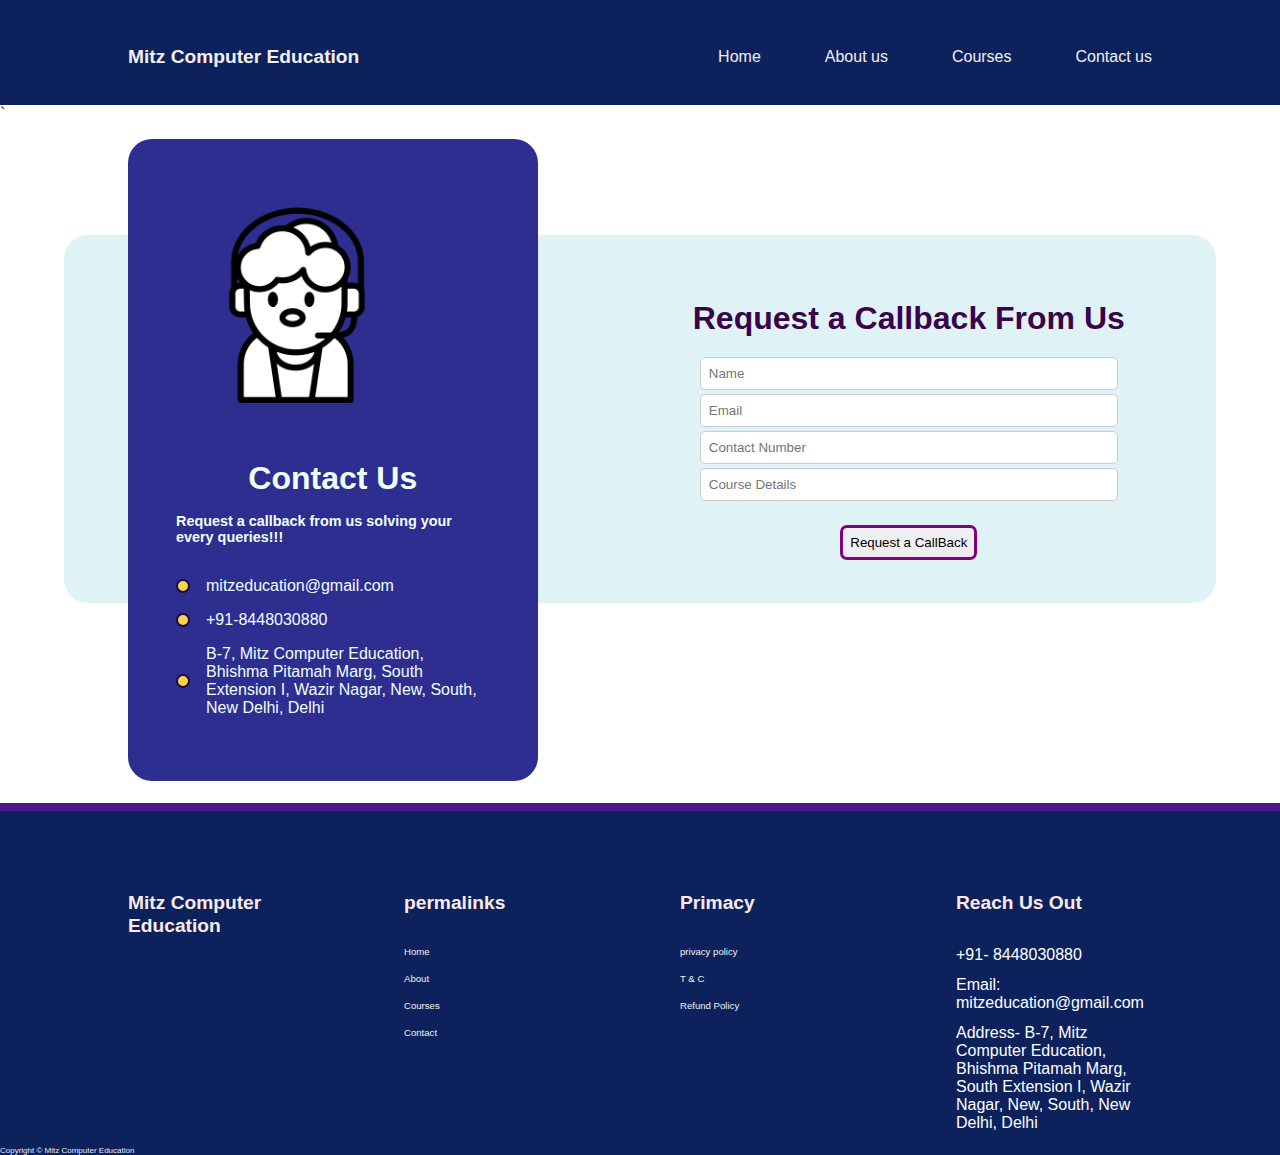
<file: contact_us.html>
<!DOCTYPE html>
<html lang="en">
<head>
    <meta charset="UTF-8">
    <meta name="viewport" content="width=device-width, initial-scale=1.0">
    <title>Contact Us</title>
  <link rel="stylesheet" href="/css/style.css">
  <link rel="stylesheet" href="css/Contact.css">
  <link rel="stylesheet" href="https://unicons.iconscout.com/release/v4.0.8/css/line.css">
  <script src="js/main.js"></script>
</head>
<body>
    <nav>
        <div class="container nav_container">
            <a href="index.html"><h4>Mitz Computer Education</h4></a>
            <ul class="nav_menu">
                <li><a href="index.html">Home</a></li>
                <li><a href="aboutus.html">About us</a></li>
                <li><a href="courses.html">Courses</a></li>
                <li><a href="/contact_us.html">Contact us</a></li>
            </ul>
            <button id="open-menu-button" class="uil uil-list-ul"></button>
            <button id="close-menu-button" class="uil uil-times-square"></button>
        </div>
    </nav>
    
 <section class="contact">
`<div class="container contact_container">
    <aside class="contact_aside">
        <div class="aside_image">
            <img src="/images/female-call-center-operator.gif" alt="">
        </div>
        <h2>Contact Us</h2>
        <p>Request a callback from us solving your every queries!!!</p>
        <ul class="contact_details">
            <li><i class="uil uil-at"></i>
            mitzeducation@gmail.com</li>
            <li><i class="uil uil-whatsapp"></i>
            +91-8448030880</li>
            <li><i class="uil uil-location-point"></i>
                B-7, Mitz Computer Education, Bhishma Pitamah Marg, South Extension I, Wazir Nagar, New, South, New Delhi, Delhi</li>
        </ul>
    </aside>



<form id="contact_form" action="https://formspree.io/f/xaygjjwd" method="post">
    <div class="form_name">
        <h2>Request a Callback From Us <i class="uil uil-phone-volume"></i></h2>
        <input type="text" name="name" id="name" placeholder="Name" required>
      
    </div>

    <div class="mail_address">
        <input type="email" name="mail" id="mail" placeholder="Email"required>
        
    </div>

    <div class="mobile_no">
        <input type="tel" name="phone_no" id="number" placeholder="Contact Number" required>
    </div>
    
    <div class="course_id">
        <input type="text" name="courseid" id="courseid" placeholder="Course Details">
    </div>

    <button type="submit" class="submit_btn"> Request a CallBack</button>
</form>
 </section>



</div>


<footer>
    <div class="container footer_container">


        <div class="footer1">
            <a href="#" class="footer_logo"><h4>Mitz Computer Education</h4></a>
        </div>


        <div class="footer2">
            <h4>permalinks</h4>
            <ul class="permalinks">
                <li><a href="#">Home</a></li>
                <li><a href="#">About</a></li>
                <li><a href="#">Courses</a></li>
                <li><a href="#">Contact</a></li>
            </ul>
        </div>


        <div class="footer3">
            <h4>Primacy</h4>
            <ul class="privacy">
                <li><a href="#">privacy policy</a></li>
                <li><a href="#">T & C</a></li>
                <li><a href="#">Refund Policy</a></li>
            </ul>
        </div>



        <div class="footer4">
            <h4>Reach Us Out</h4>
            <div>
                <p>+91- 8448030880</p>
                <p>Email: mitzeducation@gmail.com</p>
                <p>Address- B-7, Mitz Computer Education, Bhishma Pitamah Marg, South Extension I, Wazir Nagar, New, South, New Delhi, Delhi </p>
            </div>
            </div>
        </div>
<div class="footer_copyright">
    <small>Copyright &copy; Mitz Computer Education</small>
</div>
    </div>

</footer>

</body>
</html>
</file>
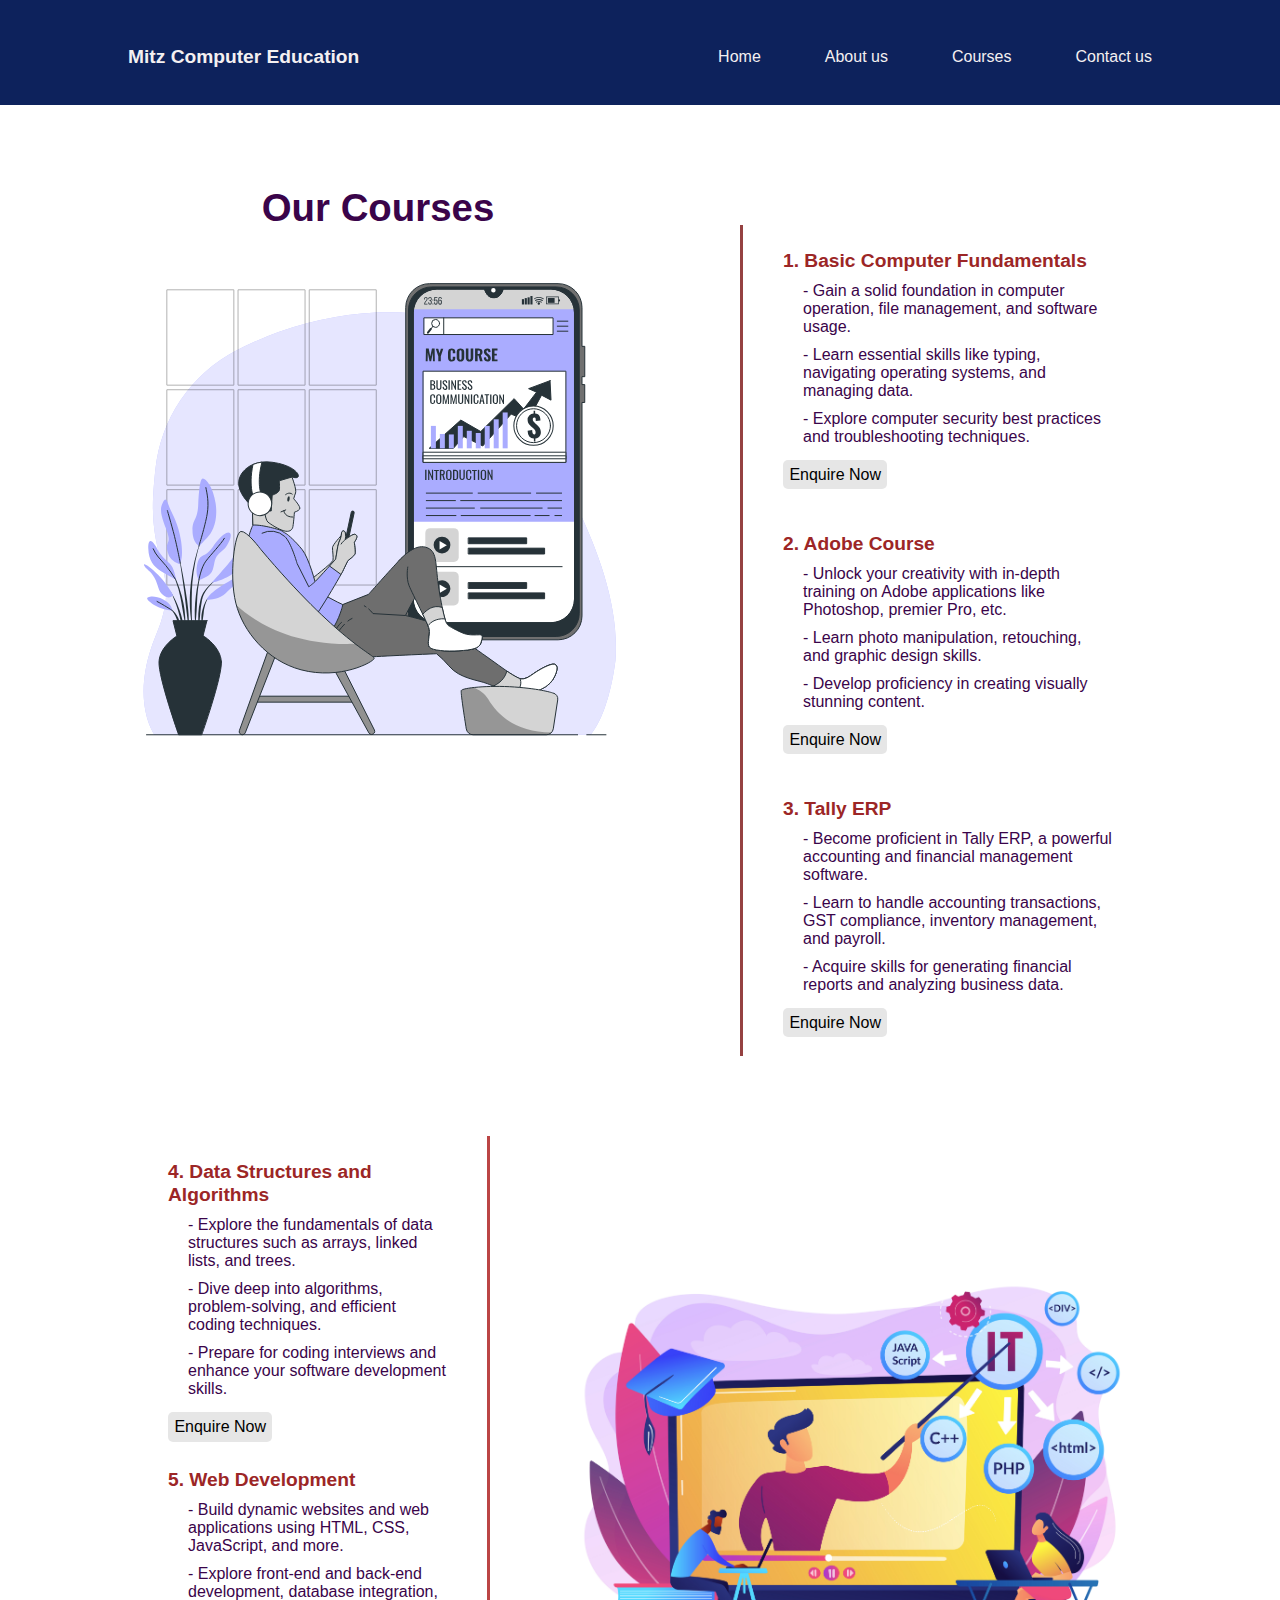
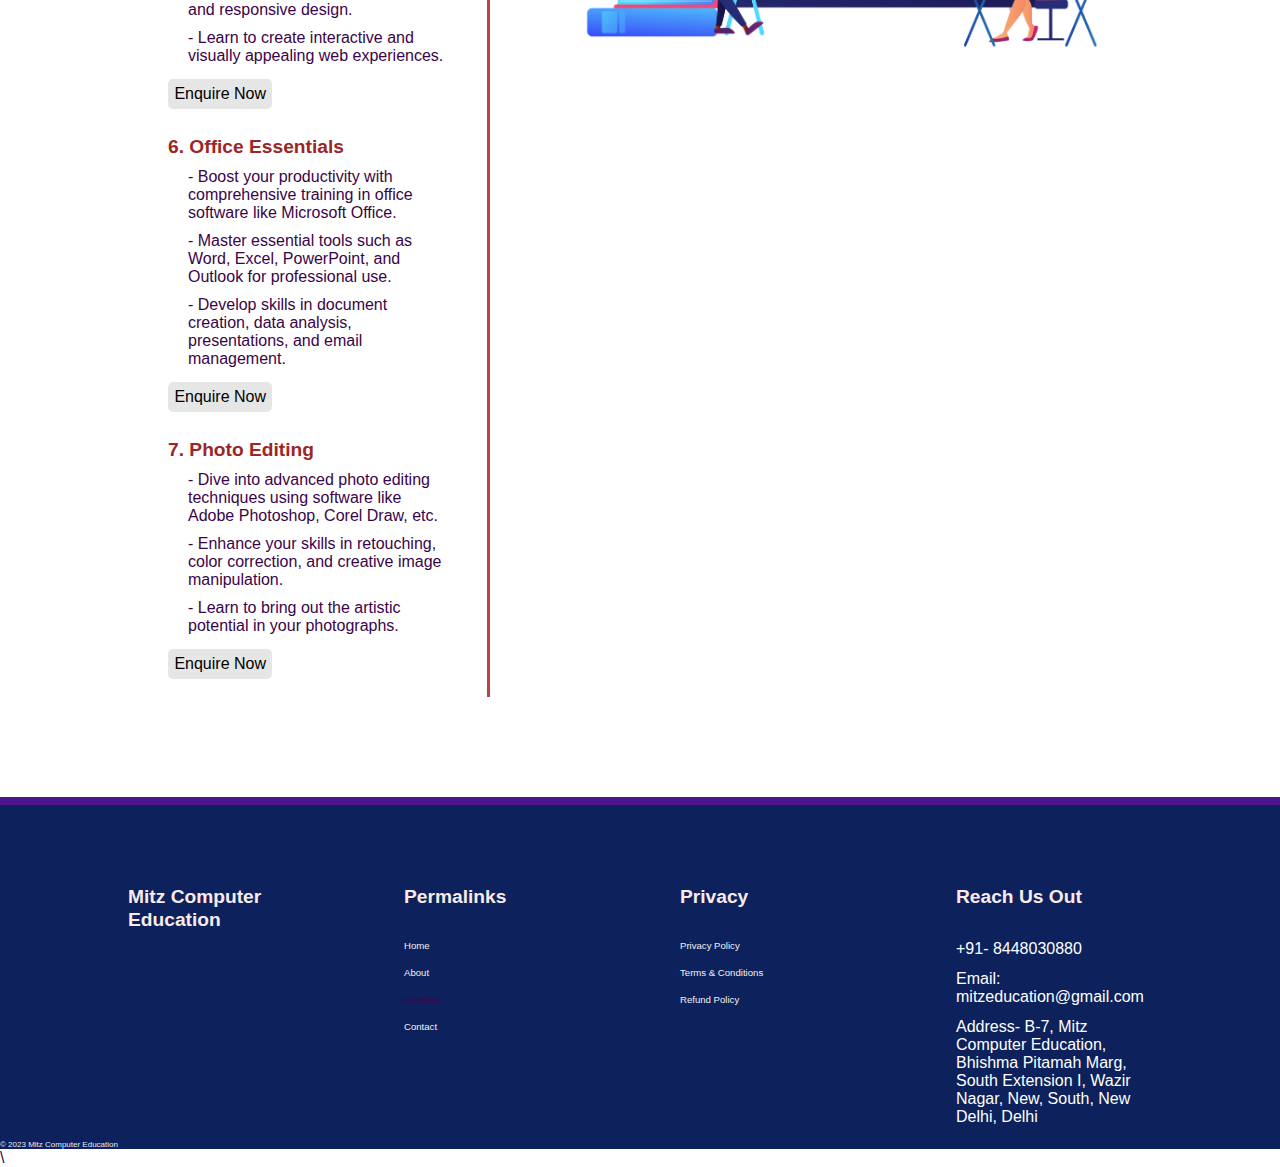
<file: courses.html>
<!DOCTYPE html>
<html lang="en">
<head>
    <meta charset="UTF-8">
    <meta name="viewport" content="width=device-width, initial-scale=1.0">
    <title>Courses - Mitz Computer Education</title>
    <link rel="stylesheet" href="/css/style.css">
    <link rel="stylesheet" href="/css/courses.css">














</head>
<body>
    <nav>
        <div class="container nav_container">
            <a href="index.html"><h4>Mitz Computer Education</h4></a>
            <ul class="nav_menu">
                <li><a href="index.html">Home</a></li>
                <li><a href="aboutus.html">About us</a></li>
                <li><a href="courses.html">Courses</a></li>
                <li><a href="contact_us.html">Contact us</a></li>
            </ul>
            <button id="open-menu-button" class="uil uil-list-ul"></button>
            <button id="close-menu-button" class="uil uil-times-square"></button>
        </div>
    </nav>
    
<section class="courses_page">
            

<div class="container courses_page_container">
    <div class="course_page_left">
        <h1>Our Courses</h1>
        <img src="/images/Course app-bro.svg" alt="">
    </div>

    <div class="course_page_right">
            <article class="course_page">
                <h4>1. Basic Computer Fundamentals</h4>
                <ul class="course_list">
                    <li>- Gain a solid foundation in computer operation, file management, and software usage.</li>
                    <li>- Learn essential skills like typing, navigating operating systems, and managing data.</li>
                    <li>- Explore computer security best practices and troubleshooting techniques.</li>
                </ul>

                <a href="contact us.html">Enquire Now</a>
            </article>
            
    
    <article class="course_page">
        <h4>2. Adobe Course </h4>
        <ul class="course_list">
            <li>- Unlock your creativity with in-depth training on Adobe applications like Photoshop, premier Pro, etc.</li>
            <li>- Learn photo manipulation, retouching, and graphic design skills.</li>
            <li>- Develop proficiency in creating visually stunning content.</li>
        </ul>
        <a href="contact us.html">Enquire Now</a>
    </article>
    
    <article class="course_page">
        <h4>3. Tally ERP</h4>
        <ul class="course_list">
            <li>- Become proficient in Tally ERP, a powerful accounting and financial management software.</li>
            <li>- Learn to handle accounting transactions, GST compliance, inventory management, and payroll.</li>
            <li>- Acquire skills for generating financial reports and analyzing business data.</li>
        </ul>
        <a href="contact us.html">Enquire Now</a>
    </article>
    
      </div>
</div>

    </section>





    <section class="courses_page_down">
            

        <div class="container courses_page_down_container">
            <div class="course_page_down_left">
                
                <article class="course_page">
    <h4>4. Data Structures and Algorithms</h4>
    <ul class="course_list">
        <li>- Explore the fundamentals of data structures such as arrays, linked lists, and trees.</li>
        <li>- Dive deep into algorithms, problem-solving, and efficient coding techniques.</li>
        <li>- Prepare for coding interviews and enhance your software development skills.</li>
    </ul>
    <div>
    <a href="contact us.html">Enquire Now</a>
</div>
</article>

<article class="course_page">
    <h4>5. Web Development</h4>
    <ul class="course_list">
        <li>- Build dynamic websites and web applications using HTML, CSS, JavaScript, and more.</li>
        <li>- Explore front-end and back-end development, database integration, and responsive design.</li>
        <li>- Learn to create interactive and visually appealing web experiences.</li>
    </ul>
    <a href="contact us.html">Enquire Now</a>
</article>

<article class="course_page">
    <h4>6. Office Essentials</h4>
    <ul class="course_list">
        <li>- Boost your productivity with comprehensive training in office software like Microsoft Office.</li>
        <li>- Master essential tools such as Word, Excel, PowerPoint, and Outlook for professional use.</li>
        <li>- Develop skills in document creation, data analysis, presentations, and email management.</li>
    </ul>
    <a href="contact us.html">Enquire Now</a>
</article>

<article class="course_page">
    <h4>7. Photo Editing</h4>
    <ul class="course_list">
        <li>- Dive into advanced photo editing techniques using software like Adobe Photoshop, Corel Draw, etc.</li>
        <li>- Enhance your skills in retouching, color correction, and creative image manipulation.</li>
        <li>- Learn to bring out the artistic potential in your photographs.</li>
    </ul>
    <a href="contact us.html">Enquire Now</a>
</article>

            </div>
        
            <div class="course_page_down_right">
                <img src="/images/19197641.jpg" alt="">
              </div>
        </div>
        
            </section>

    <footer>
        <div class="container footer_container">
            <div class="footer1">
                <a href="#" class="footer_logo"><h4>Mitz Computer Education</h4></a>
            </div>

            <div class="footer2">
                <h4>Permalinks</h4>
                <ul class="permalinks">
                    <li><a href="/index.html">Home</a></li>
                    <li><a href="/aboutus.html">About</a></li>
                    <li><a href="/courses.html" ></a>Courses</a></li>
                    <li><a href="/contact_us.html">Contact</a></li>
                </ul>
            </div>

            <div class="footer3">
                <h4>Privacy</h4>
                <ul class="privacy">
                    <li><a href="#">Privacy Policy</a></li>
                    <li><a href="#">Terms & Conditions</a></li>
                    <li><a href="#">Refund Policy</a></li>
                </ul>
            </div>

            <div class="footer4">
                <h4>Reach Us Out</h4>
                <div>
                    <p>+91- 8448030880</p>
                    <p>Email: mitzeducation@gmail.com</p>
                    <p>Address- B-7, Mitz Computer Education, Bhishma Pitamah Marg, South Extension I, Wazir Nagar, New, South, New Delhi, Delhi </p>
                </div>
                </div>
            </div>

            <div class="footer_copyright">
                <small>&copy; 2023 Mitz Computer Education</small>
            </div>
        </div>
    </footer>
</body>
</html>

\
</file>
<file: css/style.css>
*{
    margin: 0;
    padding: 0;
    border: 0;
    outline: 0;
    text-decoration: none;
    list-style: none;
}

:root{
    --container-width-ld: 80%;
    --container-width-md: 80%;
    --container-width-sd: 80%;

    --transition: all 400ms ease;
}

body{
    font-family: 'Orbitron', sans-serif;
    color: rgb(58, 4, 74);
    background-color: #ffffff;
    
}

.container{
    width:var(--container-width-ld);
    margin: 0 auto;
}


.section{
    padding: 6rem 0;
    text-align: center;
    margin-bottom: 4rem;
}





h1,h2,h3,h4{
    line-height: 1.2;
}

h1{
    font-size: 2.4rem;
}

h2{
    font-size: 2rem;
}

h3{
    font-size: 1.6rem;
}

h4{
    font-size: 1.2rem;
}






a{
    color: rgb(244, 240, 241);
}


img{
    width: 100%;
    display: block;
    object-fit: cover;


}

.btn{
    display: inline-block;
    background-color: brown;
    padding: 1rem 1rem;
    border: 2px solid transparent;
    font-weight: 500;
    border-radius: 5px;
    margin-top: 15px;
}

.btn-hover{
    background: transparent;
    color: rgb(233, 181, 113);
    border-color: grey ;

}

.btn-primary{
    background-color: rgb(7, 22, 118);
    color: rgb(255, 255, 255);
    margin-top: 50px;
}



/*------------------------------NAVABAR---------------------*/





nav{
    background-color: #2b125c ;
    width: 100vw;
    height: 60px;
    position: sticky;
    top: 0%;
    z-index: 11;
    padding-top: 45px;

}

.window-scroll{
    background:   rgb(13, 34, 92);
}
.nav_container{
    height: 100;
    display: flex;
    justify-content: space-between;
    align-self: center;
}

nav button{
    display: none;
}


.nav_menu{
    font-size: 16;
    display: flex;
    align-items: center;
    gap: 4rem;
    transition: 400ms;

}

.nav_menu a:hover{
    color: rgb(220, 24, 24);
}
.header_container {
    display: grid;
    grid-template-columns: 1fr 1fr;
    align-items: center;
    gap: 5rem;
}

/*============Header==============*/
header{
    position: relative;
    top: 5rem;
    overflow: hidden;
    height: 70vh;
    margin-bottom: 12rem;
}

.header_container{
    display: grid;
    grid-template-columns: 1fr 1fr;
    align-items: center;
    gap: 5rem;
    height: 100%;
}
.header__left{
    margin: 1rem 0 2.4rem;

}
.header__left h1{
    margin: 1rem 0 2.4rem;

}

   /* ========header================*/

.icons{
    width: 50px;
    margin-left: auto;
    margin-right: auto;
    margin-bottom: 20px;
}

.categories{
    padding-top: 4rem;
    background: #e4e8fa;
    padding-bottom: 4rem;
  
}

.categories h1{
    line-height: 1;
    margin-bottom: 3rem;
}

.categories_container{
    display: grid;
    grid-template-columns: 40% 60%;
    gap: 5rem;
}
.categories__left{
    margin-top: 120px;
    margin-right: 20px;
}
.categories__left p{
    margin: 1rem 0 3rem;
    font-size:medium;
}

.categories__right{
    display: grid;
    grid-template-columns: repeat(3, 1fr);
    gap: 2rem;
}

.categorie{
    background: #fbf1fd;
    border-radius: 10px 10px ;
    padding: 30px;
    transition: rgb(161, 109, 234);
}

.categorie:hover{
    box-shadow: 1px 5px 10px rgb(32, 2, 61);
}

.categorie h4{
    margin-bottom: 12px;
    text-align: start;
    font-size: medium;
}

.categorie p{
    font-size: medium;
    margin-bottom: 40px;
}

.btn_categorie{
    border: #8b5992 ;
    color: rgb(185, 7, 7);
    padding: 3px 8px;
    transition: rgb(255, 255, 255);
    
}
.btn_categorie:hover{
    background-color: rgb(255, 219, 219);
    border-radius: 3px;
    box-shadow:1px 3px #68386e;
}



   /* ========courses================*/

   .courses {
    text-align: center;
    margin-top:4rem ;
    margin-bottom: 6px;
   }

   .course_container{
    display: grid;
    grid-template-columns: repeat(3,1fr);
    gap: 20px;
   }

   .course_img{
  
    justify-content: space-between;
    
   }
   .course{
    background: #e6effb;
    text-align: center;
    padding: 20px;
    border: 3px solid transparent;
    border-radius: 7px;
   }
   .course ul li{
    text-align: start;
    margin-bottom: 20px;   
   }
   .course_info{
    padding: 2rem;
   }


.courses h1{
    margin-bottom: 100px;


}

.course_info h4{
    margin-bottom: 25px;
}

.course:hover{
    border: #554791 solid 3px;
    background: #f9fddc;
    box-shadow:1px 3px 2rem #462f49;
}


.faqs {
    background: #d4e4fc;
    margin-top: 90px;
    padding-top: 60px;
    padding-bottom: 60px;
    text-align: center;
    
}

.faqs h1{
    margin-bottom: 60px;

}
.faq_icon{
    width: 20px;
    align-self: flex-start start;
}

.faqs_container{
    display: grid;
    grid-template-columns: 1fr 1fr;
    gap: 18px;
    
}

.faq{
    display: flex;
    padding: 2rem;
    align-items:center;
    gap: 1.5rem;
    height: fit-content;
    background: #f2e7fe;
    border-radius: 1px;
    cursor: pointer;
    margin-left: 20px;
    margin-right: 20px;
}

.faq h4{
    margin:auto auto;
    font-size: 20px;
    line-height: 2.2;
}

.faq p{
    margin-top: 0.5rem;
    font-size: 15px;
    display: none;
}

.faq.open p{
    display: block;
}





.testi-container{
    overflow-x: hidden;
    position: relative;
    margin-bottom: 5rem;
}
.testi-container h2{
    margin-top: 100px;
    text-align: center;
    margin-bottom: 70px;
}

.testimonial{
    padding-top:2rem ;
}

.avatar{
    width: 10rem;
    height: 10rem;
    border-radius: 50%;
    overflow: hidden;
    margin: 0 auto 1rem;
    border: rgb(13, 12, 54) solid 4px;
    margin-bottom: 40px;
}

.testi_info{
    text-align: center;
}

.testi_body{
    background: #ddecf6;
    padding: 2.5rem;
    margin-top: 2rem;
    border-radius: 40px;
    margin-bottom: 60px;
    text-align: start;
}




.container_contactus {
    display: flex;
    justify-content:space-around;
    margin-top: 60;
    margin-bottom: 50px;
    background: #dbe7f9;
    padding: 10%;
}


.contactus__left {

    width: 40%;
    height: 350px;
    background-color: #f6f0f9;
    border: #150a75 solid 3px;
    border-radius: 40px;
    padding-top: 40px;
    justify-content: center;
    
}

.contactus__left h2{
    margin-bottom: 40px;
    text-align: center;
    text-decoration: underline;
}

.contactus__right {
    width: 400px;
}


input {
    width: 300px;
    padding: 8px;
    border: 1px solid #ccc;
    border-radius: 5px;
}




#name{
    margin-bottom: 4px;
    width: 400px;
}
#mail{

    margin-bottom: 4px;
    width: 400px;
}
#number{

    margin-bottom: 4px;
    width: 400px;
}
#courseid{
  
    margin-bottom: 4px;
    width: 400px;
}

#contact_form{
    text-align: center;
}


.submit_btn{
    padding: 7px;
    margin-top: 20px;
    border: rgb(0, 26, 128) solid ;
    cursor: pointer;
    border-radius: 7px;
}

.submit_btn:hover{
    padding: 10px;
    background: rgb(238, 209, 24);
    margin-top: 20px;
    border: rgb(59, 6, 88) solid ;
    cursor: pointer;
    box-shadow: rgb(123, 55, 5) .2rem .3rem .2rem 0;
}

















.container_map{
    display: grid;
    gap: 40px;
    text-align: center;
    margin-bottom: 40px;
}









footer{
    background:  rgb(13, 34, 92);;
    padding-top: 5rem;
    font-size: 0.6rem;
    border-top: #4c178e solid 8px;
    
}

.footer_container{
    display: grid;
    grid-template-columns: repeat(4, 1fr);
    gap: 5rem;
}


.footer_container > div h4{
    margin-bottom: 2rem;
}

.footer_1 p{
    margin-bottom: 0 0 4rem;
}

footer ul li{
    margin-bottom: 1rem;
}

footer ul li a:hover{
    text-decoration-thickness: 7rem;

}

.footer_container h4{
    color: rgb(250, 234, 234);
}







.footer4 p{
    font-size: medium;
    color:rgb(255, 255, 255); ;
    margin-bottom: 12px
}



.footer_copyright{
    color: #e4e8fa;
}
</file>
<file: css/Contact.css>
nav{
    background:  rgb(13, 34, 92);
}


.contact_container{
    background: rgb(223, 243, 247);
    padding: 4rem;
    display: grid;
    grid-template-columns: 40% 60%;
    gap: 4rem;
    height: 15rem;
    margin: 7rem auto;
    border-radius: 1.5rem;
    margin-bottom: 200px;
}

.contact_aside{
    background: rgb(46, 46, 144);
    padding: 3rem;
    border-radius: 1.5rem;
    position: relative;
    bottom: 10rem;
    align-items: center;
    color: azure;
}

.aside_image{
    width: 15rem;
    margin-bottom: 2rem;
    text-align: center;
    

}

.contact_aside h2{
    text-align: center;
    margin-bottom: 1rem;
    text-align: center;
}

.contact_aside p{
     font-size: 0.9rem;
     margin-bottom: 2rem;
     font-weight: 700;
}


.contact_aside i{
  border: 2px solid;
  padding: 5px;
  border-radius: 70%;
  border-color: rgb(31, 9, 70);
  background: rgb(250, 212, 74);
  color: rgb(16, 5, 36);
}

.contact_details li{
    display: flex;
    gap: 1rem;
    align-items: center;
    margin-bottom:1rem ;
}

#name{
    margin-top: 20px;
    margin-bottom: 4px;
    width: 400px;
}
#mail{

    margin-bottom: 4px;
    width: 400px;
}
#number{

    margin-bottom: 4px;
    width: 400px;
}
#courseid{
  
    margin-bottom: 4px;
    width: 400px;
}

#contact_form{
    text-align: center;
}


.submit_btn{
    padding: 7px;
    margin-top: 20px;
    border: purple solid ;
    cursor: pointer;
    border-radius: 7px;
}

.submit_btn:hover{
    padding: 10px;
    background: rgb(238, 209, 24);
    margin-top: 20px;
    border: rgb(59, 6, 88) solid ;
    cursor: pointer;
    box-shadow: rgb(123, 55, 5) .2rem .3rem .2rem 0;
}
</file>
<file: css/courses.css>
nav{
    background:  rgb(13, 34, 92);;
}



.courses_page_container{
    display: flex;
    justify-content: space-between;
    gap: 7rem;
    margin-bottom: 60px;
    margin-top: 50px;
}

.course_page_left h1{
    text-align: center;
    margin-top: 30px;
    margin-bottom: 30px;
}

.course_page_left img{
    width: 500px;
}


.course_page_right{
    margin-top: 70px;
    display: flex;
    flex-direction: column;
    border-left: 3px solid rgb(149, 65, 65);
}



.courses_page_down_container{
    display: flex;
    justify-content: space-between;
    gap: 2rem;
    margin-bottom: 100px;
}
.course_page{
    margin: 1rem 2rem 1rem 2rem;
    border: transparent;
    padding: 8px;
    border-radius: 10px;
    transition: var(--transition);
}

.course_page_down_right img{
    width: 600px;
    margin-top: 150px;
    text-align: center;
    margin-left: 30px;
}

.course_page_down_left {
    border-right: 3px solid rgb(187, 69, 69) ;
    margin-top: 20px;
}

.course_page h4{
    margin-bottom:10px;
    color: #9c2626;
}

.course_page ul li{
    margin-bottom:10px;
    margin-left: 20px;
}


.course_page:hover{
    background-color:rgb(226, 223, 226);
    box-shadow: 0 3rem 3rem rgba(0, 0, 0, 0.3rem);
    
}


.course_page a{
  background: #e6e6e6;
  color: black;
  padding: 0.4rem;
  margin-bottom: 20px;
  border-radius: 5px;
  
  
}



.course_page a:hover{
    background: #f5c350;
    color: rgb(42, 9, 65);
    box-shadow: #222222 .4px .4px;
    
    
    
  }


.course_page ul{
    margin-bottom:20px;
}
</file>
